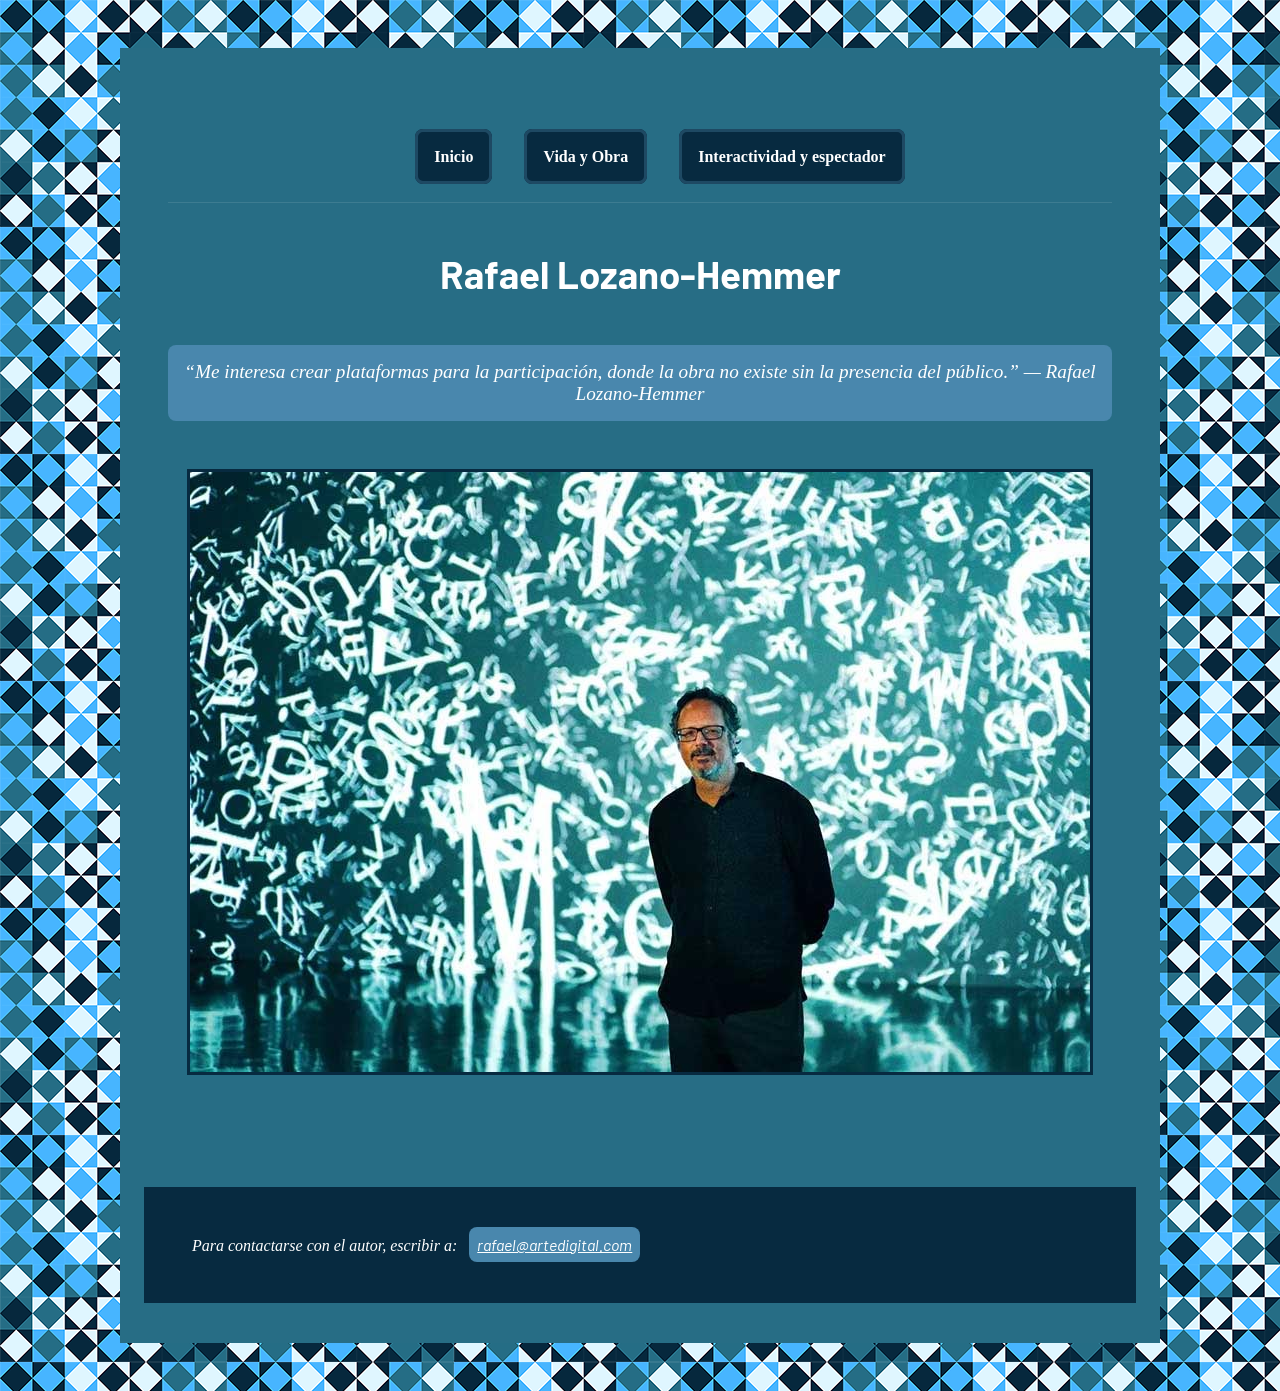
<file: index.html>
<!DOCTYPE html>
<html lang="en">
<head>
    <meta charset="UTF-8">
    <meta name="viewport" content="width=device-width, initial-scale=1.0">
    <title>Rafael Lozano-Hemmer</title>
    <link rel="stylesheet" href="css/estilos.css">
    <link rel="preconnect" href="https://fonts.googleapis.com">
<link rel="preconnect" href="https://fonts.gstatic.com" crossorigin>
<link href="https://fonts.googleapis.com/css2?family=Barlow:ital,wght@0,100;0,200;0,300;0,400;0,500;0,600;0,700;0,800;0,900;1,100;1,200;1,300;1,400;1,500;1,600;1,700;1,800;1,900&display=swap" rel="stylesheet">
</head>
<body>
    <div class="contenedor-principal">
    <header>
        <nav>
            <ul>
            <li><a href="index.html">Inicio</a></li>
            <li><a href="obra.html">Vida y Obra</a></li>
            <li><a href="espectador.html">Interactividad y espectador</a></li>
            </ul>
        </nav>
    </header>
    <main>
        <h1>Rafael Lozano-Hemmer
        </h1>

        <cite>“Me interesa crear plataformas para la participación, donde la obra no existe sin la presencia del público.” — Rafael Lozano-Hemmer
        </cite>
        <img src="img/lozano-hemmer-1.jpg" alt="Rafael Lozano-Hemmer" class="rafael-lozano-hemmer">
    </main>
    <footer>
  <address>
    Para contactarse con el autor, escribir a:
    <a href="mailto:rafael@artedigital.com" class="contacto">rafael@artedigital.com</a>
  </address>
</footer>
</div>
</body>
</html>
</file>
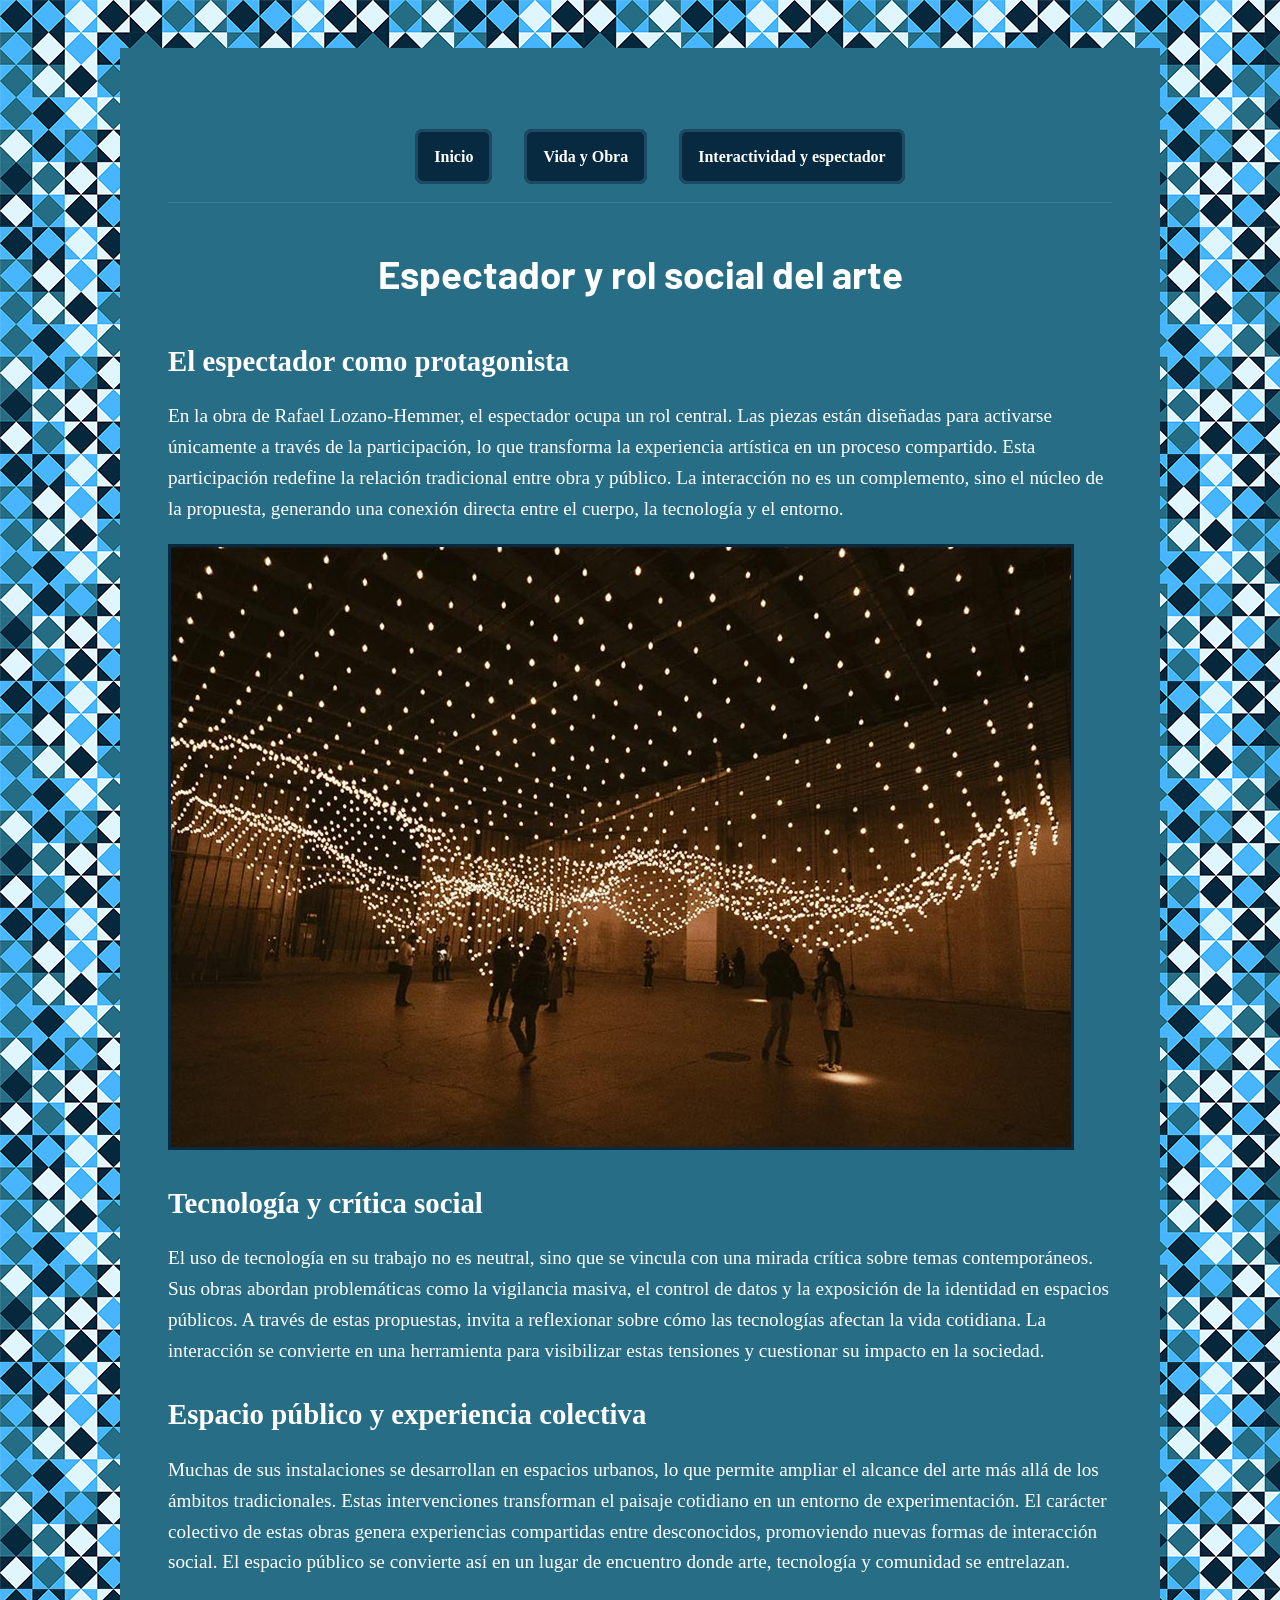
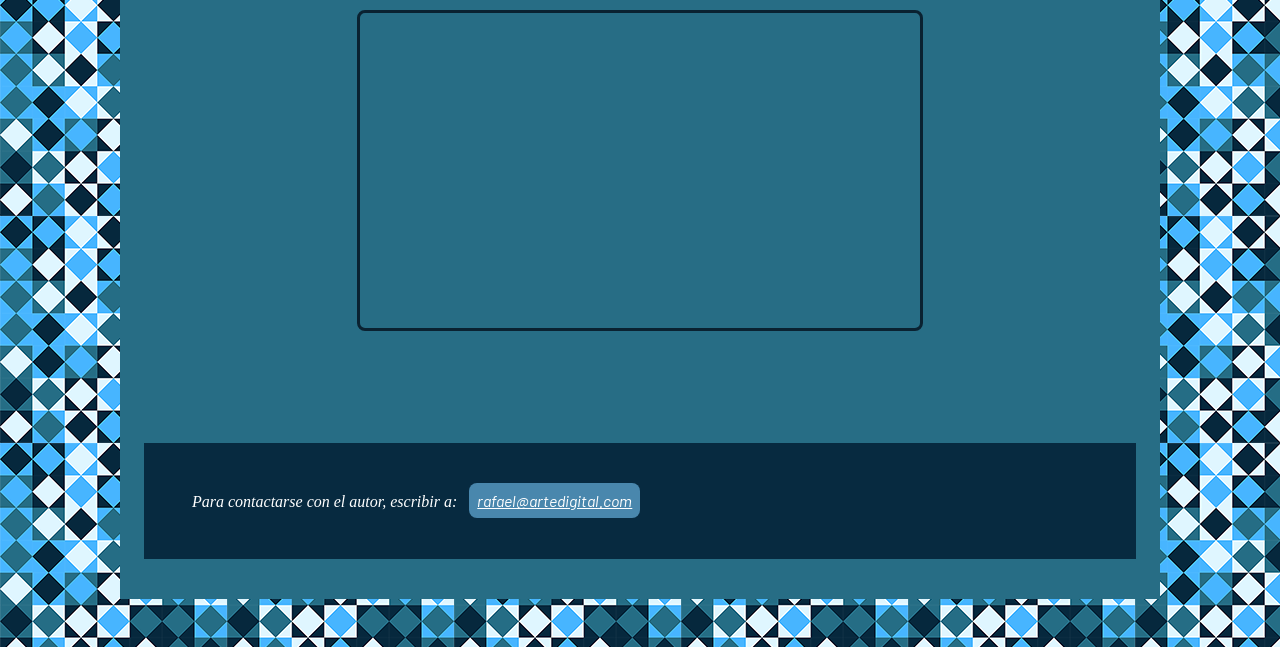
<file: espectador.html>
<!DOCTYPE html>
<html lang="en">
<head>
    <meta charset="UTF-8">
    <meta name="viewport" content="width=device-width, initial-scale=1.0">
    <title>Rol social</title>
    <link rel="stylesheet" href="css/estilos.css">
    <link rel="preconnect" href="https://fonts.googleapis.com">
<link rel="preconnect" href="https://fonts.gstatic.com" crossorigin>
<link href="https://fonts.googleapis.com/css2?family=Barlow:ital,wght@0,100;0,200;0,300;0,400;0,500;0,600;0,700;0,800;0,900;1,100;1,200;1,300;1,400;1,500;1,600;1,700;1,800;1,900&display=swap" rel="stylesheet">
</head>
<body>
<div class="contenedor-principal">
    <header>
        <nav>
            <ul>
            <li><a href="index.html">Inicio</a></li>
            <li><a href="obra.html">Vida y Obra</a></li>
            <li><a href="espectador.html">Interactividad y espectador</a></li>
            </ul>
        </nav>
    </header>
    <main>
        <h1>Espectador y rol social del arte</h1>
    <section>
        <article>
            <h2>El espectador como protagonista</h2>
        <p> En la obra de Rafael Lozano-Hemmer, el espectador ocupa un rol central. Las piezas están diseñadas para activarse únicamente a través de la participación, lo que transforma la experiencia artística en un proceso compartido.
Esta participación redefine la relación tradicional entre obra y público. La interacción no es un complemento, sino el núcleo de la propuesta, generando una conexión directa entre el cuerpo, la tecnología y el entorno.</p>
            <aside><img src="img/lozano-hemmer-2.jpg" alt="Espectador como protagonista"></aside>
        </article>
        <article>
            <h2>Tecnología y crítica social</h2>
            <p>El uso de tecnología en su trabajo no es neutral, sino que se vincula con una mirada crítica sobre temas contemporáneos. Sus obras abordan problemáticas como la vigilancia masiva, el control de datos y la exposición de la identidad en espacios públicos.
A través de estas propuestas, invita a reflexionar sobre cómo las tecnologías afectan la vida cotidiana. La interacción se convierte en una herramienta para visibilizar estas tensiones y cuestionar su impacto en la sociedad.</p>
        </article>
        <article>
            <h2>Espacio público y experiencia colectiva</h2>
            <p>Muchas de sus instalaciones se desarrollan en espacios urbanos, lo que permite ampliar el alcance del arte más allá de los ámbitos tradicionales. Estas intervenciones transforman el paisaje cotidiano en un entorno de experimentación.
El carácter colectivo de estas obras genera experiencias compartidas entre desconocidos, promoviendo nuevas formas de interacción social. El espacio público se convierte así en un lugar de encuentro donde arte, tecnología y comunidad se entrelazan.
</p>
</article>
<aside>
    <iframe width="560" height="315" src="https://www.youtube.com/embed/jTzojcaanDs?si=qGJHTCSWo5DRJfMp" title="YouTube video player" frameborder="0" allow="accelerometer; autoplay; clipboard-write; encrypted-media; gyroscope; picture-in-picture; web-share" referrerpolicy="strict-origin-when-cross-origin" allowfullscreen>

    </iframe>
</aside>
    </section>
    </main>
    <footer>
  <address>
    Para contactarse con el autor, escribir a:
    <a href="mailto:rafael@artedigital.com" class="contacto">rafael@artedigital.com</a>
  </address>
</footer>
</div>
</body>
</html>
</file>
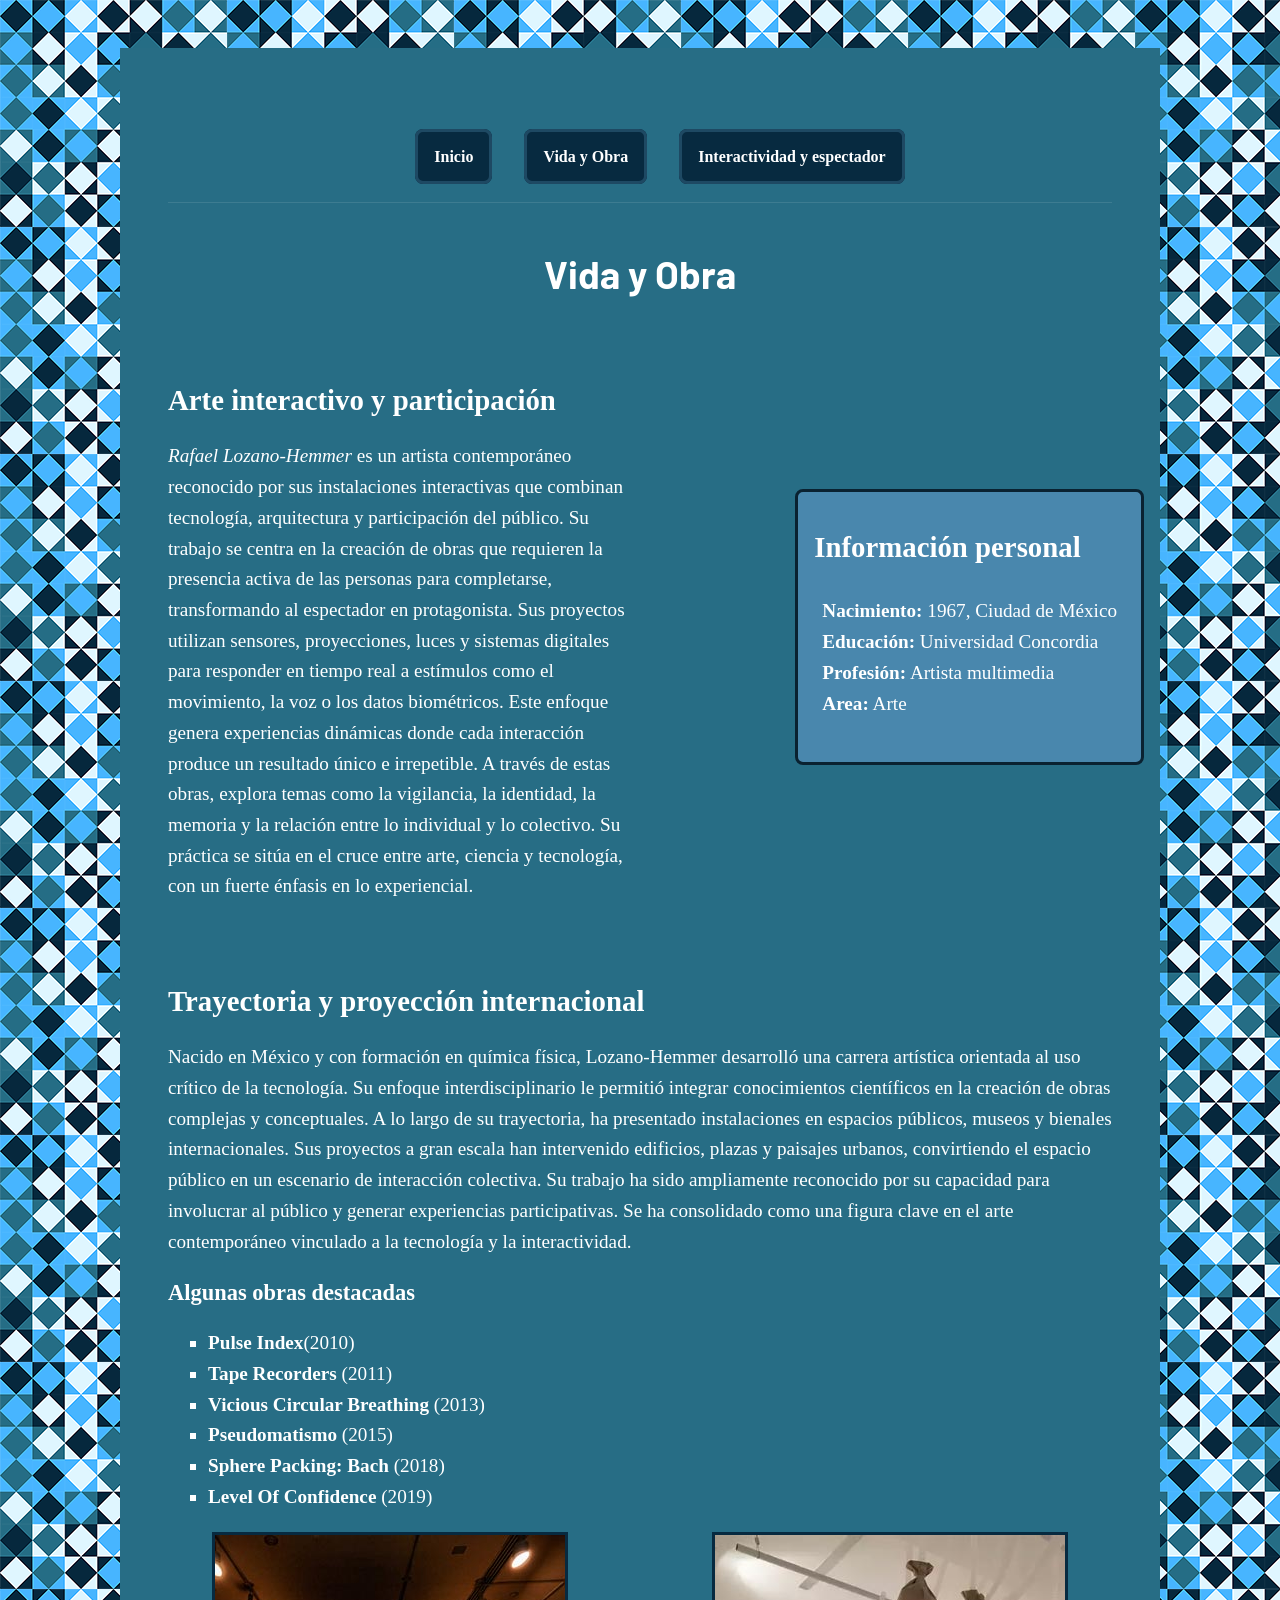
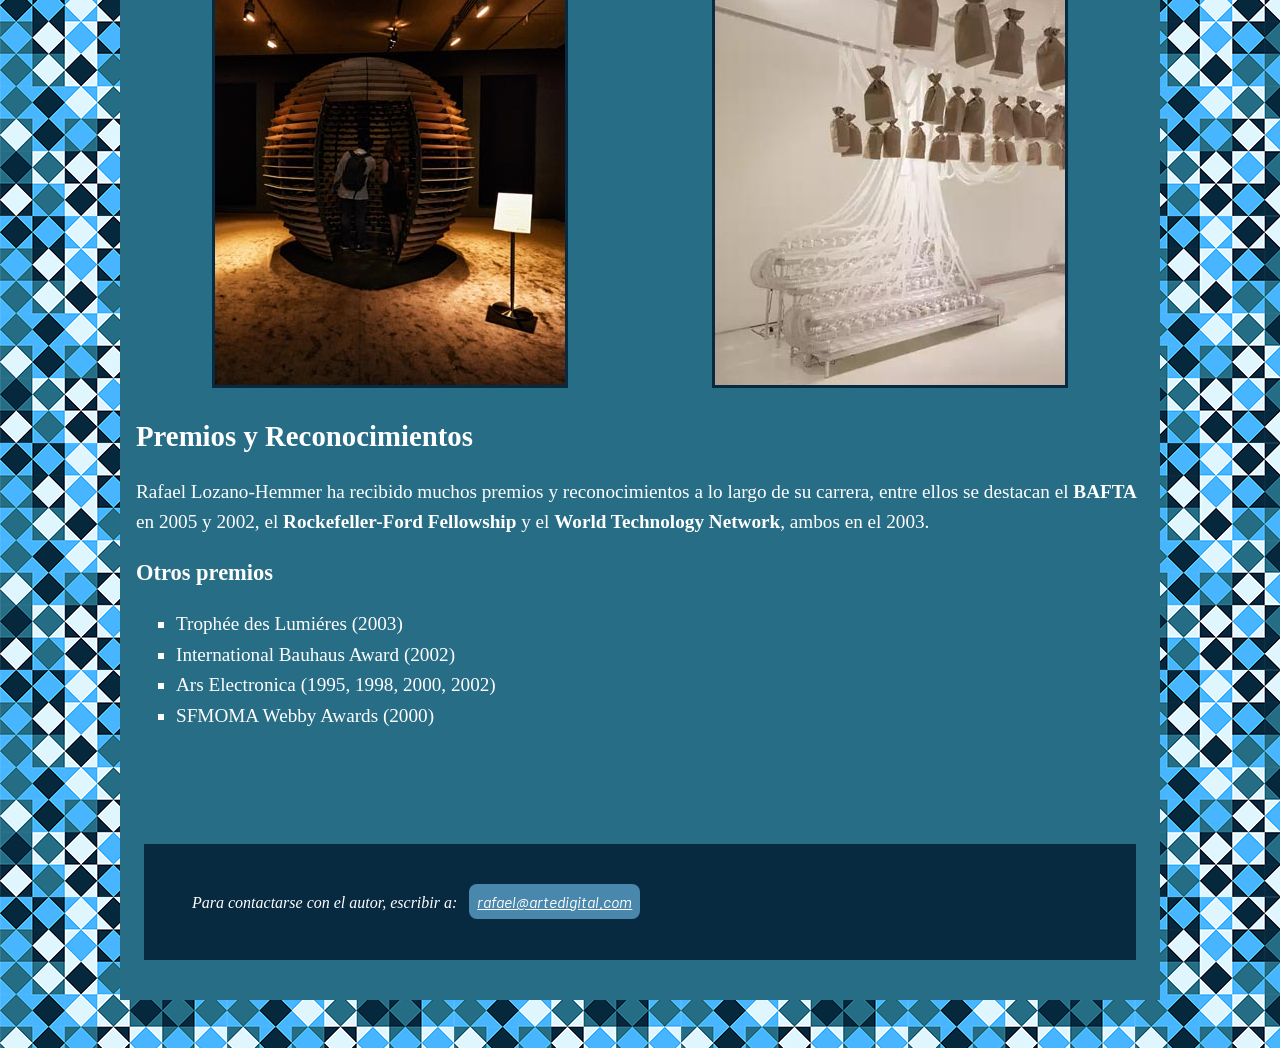
<file: obra.html>
<!DOCTYPE html>
<html lang="en">
<head>
    <meta charset="UTF-8">
    <meta name="viewport" content="width=device-width, initial-scale=1.0">
    <title>Vida y obra</title>
    <link rel="stylesheet" href="css/estilos.css">
    <link rel="preconnect" href="https://fonts.googleapis.com">
<link rel="preconnect" href="https://fonts.gstatic.com" crossorigin>
<link href="https://fonts.googleapis.com/css2?family=Barlow:ital,wght@0,100;0,200;0,300;0,400;0,500;0,600;0,700;0,800;0,900;1,100;1,200;1,300;1,400;1,500;1,600;1,700;1,800;1,900&display=swap" rel="stylesheet">
</head>

<body>
<div class="contenedor-principal">
    <header>
        <nav>
            <ul>
            <li><a href="index.html">Inicio</a></li>
            <li><a href="obra.html">Vida y Obra</a></li>
            <li><a href="espectador.html">Interactividad y espectador</a></li>
            </ul>
        </nav>
    </header>
    <main>
        <h1>Vida y Obra</h1>
    <div class="vida-obra">
 <article id="arte-interactivo">
            <h2>Arte interactivo y participación</h2>
            <p><em>Rafael Lozano-Hemmer</em> es un artista contemporáneo reconocido por sus instalaciones interactivas que combinan tecnología, arquitectura y participación del público. Su trabajo se centra en la creación de obras que requieren la presencia activa de las personas para completarse, transformando al espectador en protagonista.
Sus proyectos utilizan sensores, proyecciones, luces y sistemas digitales para responder en tiempo real a estímulos como el movimiento, la voz o los datos biométricos. Este enfoque genera experiencias dinámicas donde cada interacción produce un resultado único e irrepetible.
A través de estas obras, explora temas como la vigilancia, la identidad, la memoria y la relación entre lo individual y lo colectivo. Su práctica se sitúa en el cruce entre arte, ciencia y tecnología, con un fuerte énfasis en lo experiencial.
</p>
  </article>
  <aside id="informacion-personal">
            <h2>Información personal</h2>
            <ul>
                <li><strong>Nacimiento:</strong> 1967, Ciudad de México</li>
                <li><strong>Educación:</strong> Universidad Concordia</li>
                <li><strong>Profesión:</strong> Artista multimedia</li>
                <li><strong>Area:</strong> Arte</li>

            </ul>
        </aside>
  </div>
<article>
    <h2>Trayectoria y proyección internacional</h2>
    <p>Nacido en México y con formación en química física, Lozano-Hemmer desarrolló una carrera artística orientada al uso crítico de la tecnología. Su enfoque interdisciplinario le permitió integrar conocimientos científicos en la creación de obras complejas y conceptuales.
A lo largo de su trayectoria, ha presentado instalaciones en espacios públicos, museos y bienales internacionales. Sus proyectos a gran escala han intervenido edificios, plazas y paisajes urbanos, convirtiendo el espacio público en un escenario de interacción colectiva.
Su trabajo ha sido ampliamente reconocido por su capacidad para involucrar al público y generar experiencias participativas. Se ha consolidado como una figura clave en el arte contemporáneo vinculado a la tecnología y la interactividad.
</p>
    <h3>Algunas obras destacadas</h3>
    <ul>
        <li><strong>Pulse Index</strong>(2010)</li>
        <li><strong>Tape Recorders</strong> (2011)</li>
        <li><strong>Vicious Circular Breathing</strong> (2013)</li>
        <li><strong>Pseudomatismo</strong> (2015)</li>
        <li><strong>Sphere Packing: Bach</strong> (2018)</li>
        <li><strong>Level Of Confidence</strong> (2019)</li>
    </ul>
        <aside id="imagenes-obras"> 
            <img src="img/lozano-hemmer-4.jpg" alt="Sphere Packing: Bach">
            <img src="img/lozano-hemmer-3.jpg" alt="Vicious Circular Breathing">
        </aside>
</article>
<section>
    <h2>Premios y Reconocimientos</h2>
        <p> Rafael Lozano-Hemmer ha recibido muchos premios y reconocimientos a lo largo de su carrera, entre ellos se destacan el <strong>BAFTA</strong> en 2005 y 2002, el <strong>Rockefeller-Ford Fellowship</strong> y el <strong>World Technology Network</strong>, ambos en el 2003. </p>
        <aside> 
        <h3>Otros premios</h3>
        <ul>
         <li>Trophée des Lumiéres (2003)</li> 
         <li>International Bauhaus Award (2002)</li>
         <li>Ars Electronica (1995, 1998, 2000, 2002)</li>
         <li>SFMOMA Webby Awards (2000)</li>
        </ul></aside>
    </section>
</main>
<footer>
  <address>
    Para contactarse con el autor, escribir a:
    <a href="mailto:rafael@artedigital.com" class="contacto">rafael@artedigital.com</a>
  </address>
</footer>
</div>
</body>
</html>
</file>
<file: css/estilos.css>
@import url('https://fonts.googleapis.com/css2?family=Barlow:ital,wght@0,100;0,200;0,300;0,400;0,500;0,600;0,700;0,800;0,900;1,100;1,200;1,300;1,400;1,500;1,600;1,700;1,800;1,900&display=swap');
/* 1. Estilo general */
header {
    padding: 1rem;
    margin: 2rem;
    border-bottom: 1px solid rgba(255, 255, 255, 0.1)
}
body {background-image: url("../img/fondo.png");
      color:white;
      padding: 1rem;
      margin: 2rem;
}
footer { padding: 3rem;
         margin: 0.5rem;
         margin-top:7rem;
         background-color: rgba(7, 42, 64);

}
.contenedor-principal {max-width: 1040px;
    padding: 2rem 1rem;
    background-color: rgba(39, 109, 133);
    margin: 0 auto;
    box-sizing: border-box;
}
main {font-size: 1.2rem;
}
/* 2. Menu de navegación */
nav ul{
  list-style-type: none;
  display: flex;
  justify-content: center;
  gap: 2rem;
  color: white;
  flex-wrap: wrap;

}
nav ul li a {
  padding: 1rem;
  font-weight: 700;
  background-color: rgba(7, 42, 64);
  border: 0.2rem solid rgb(30, 73, 99);
  text-decoration: none;
  color:white;
  border-radius: 0.5rem;
}
nav ul li a:visited {
  border: 0.2rem solid rgba(7, 42, 64);
  color: white;
  text-decoration: none;
}
nav ul li a:hover {
  text-decoration: none;
  background-color: rgb(30, 73, 99);
  color:white;
}
/*3. Titulos*/
h1 {
  font-family: "Barlow", sans-serif;
  font-weight: 700;
  text-align: center;
  padding: 1rem;
  margin:1rem
}
/*4. imagenes*/
img {border: 0.2rem solid rgba(7, 42, 64);}
.rafael-lozano-hemmer {
  display:block;
  margin: 0 auto;
  max-width: 100%;
  margin-top:3rem;
  height: auto;
}
#imagenes-obras {
  display: flex;            
  justify-content: center;  
  align-items: center;     
  gap: 9rem;
  width: 100%;
}
#imagenes-obras img {
  max-width: 45%;
}
/*5.Articulos*/
article {
  margin: 2rem;
}
/* 6. Parrafos*/
p {
  line-height: 1.6;
}
/*7. Listas*/
ul {
  list-style-type: square;
  line-height:1.6;
}
/*Otros*/
cite {
  display: block;
  text-align: center;
  margin: 2rem;
  padding: 1rem;
  border-radius: 0.5rem;
  font-size: 1.2rem;
  background-color: rgba(73, 135, 173);
}
.contacto {
  font-family: "Barlow", sans-serif;
  background-color: rgba(73, 135, 173);
  color:white;
  margin-left: 0.5rem;
  padding: 0.5em;
  border-radius: 0.5rem;
}
.vida-obra {
  display: flex;
  gap: 3rem;
  align-items: flex-start;
}
#arte-interactivo {
  flex: 1;
}
#informacion-personal {
  background-color: rgb(73, 135, 173);
  margin-left:5rem;
  margin-right: auto;
  max-width:fit-content;
  padding: 1rem;
  border: 0.2rem solid rgb(10, 34, 49);
  border-radius: 0.5rem;
  flex: 0 0 25rem;
  margin-top:10rem;
}
#informacion-personal ul {
  list-style-type: none;
  padding: 0.5rem;
}
iframe {
  display: block;
  margin: 2rem auto;
  align-items: center;
  border: 0.2rem solid rgb(10, 34, 49);
  border-radius: 0.5rem;
  max-width: 100%;
}
/* DISEÑO ADAPTADO PARA CELULARES (Pantallas menores a 768px) */
@media (max-width: 768px) {
    .vida-obra {
        flex-direction: column; /* Pone la información personal DEBAJO del texto */
    }

    #informacion-personal {
        margin: 2rem 0 0 0; /* Quita los márgenes laterales raros en móviles */
        flex: none;         /* Cancela el ancho fijo de 25rem */
        width: 100%;        /* Ocupa todo el ancho disponible del celular */
        box-sizing: border-box;
    }

    #imagenes-obras {
        flex-direction: column; /* Pone las imágenes una debajo de la otra */
        gap: 1.5rem;
    }

    #imagenes-obras img {
        max-width: 100%; /* Las imágenes ocupan todo el ancho en el celular */
    }
}
</file>
